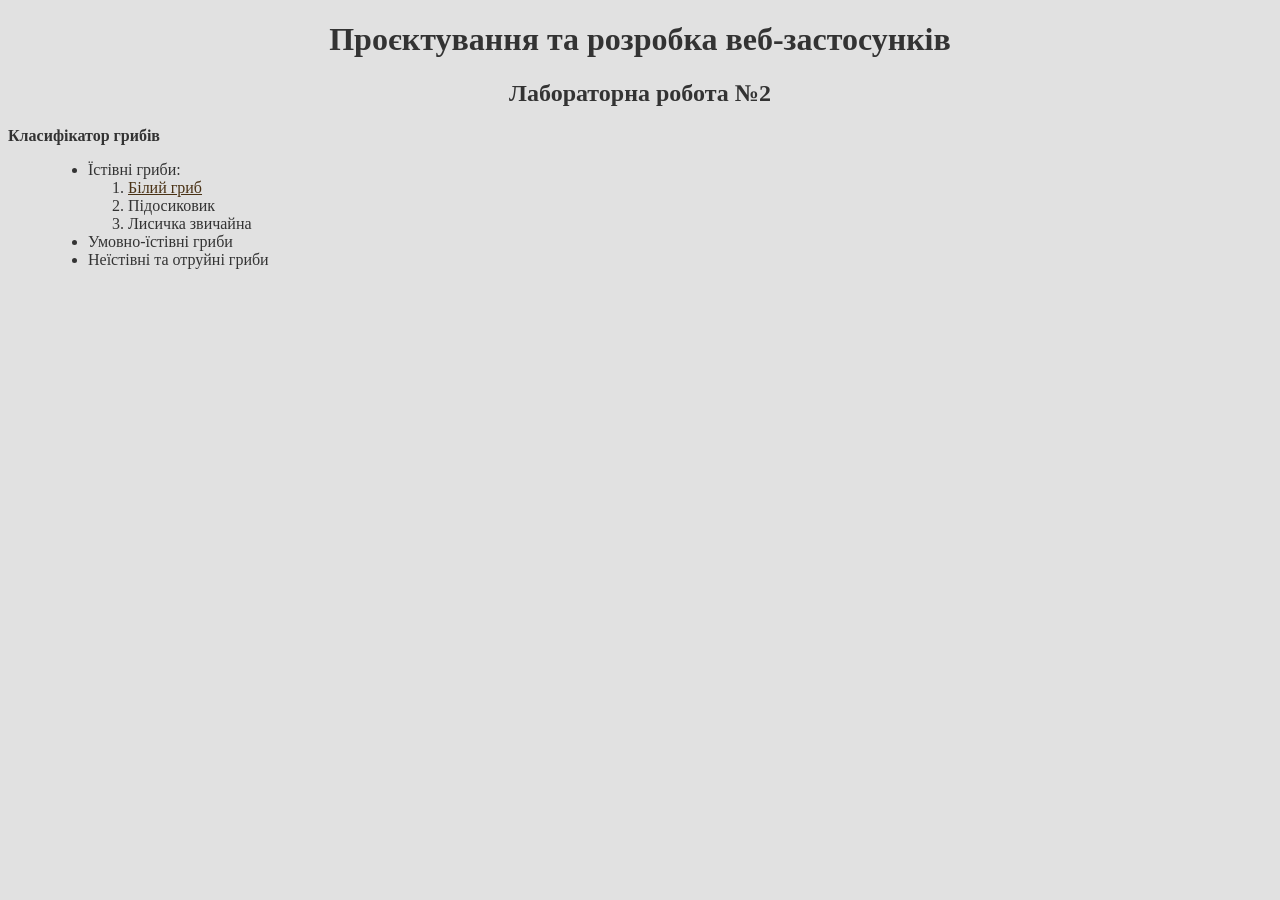
<file: index.html>
<!DOCTYPE html>
<html lang = 'uk'>
<head>
    <meta charset = "UTF-8">
    <title>Лабораторна робота №2</title>
    <link rel="stylesheet" href="css/style_page1.css">
</head>
<body>
    <h1>Проєктування та розробка веб-застосунків</h1>
    <h2>Лабораторна робота №2</h2>
    <dl>
        <dt><b>Класифікатор грибів</b></dt>
        <dd>
            <ul>
                <li>Їстівні гриби:
                    <ol>
                        <li><a href="page2.html">Білий гриб</a></li>
                        <li>Підосиковик</li>
                        <li>Лисичка звичайна</li>
                    </ol>
                </li>
                <li>Умовно-їстівні гриби</li>
                <li>Неїстівні та отруйні гриби</li>
            </ul>
        </dd>
    </dl>
</body>
</html>
</file>
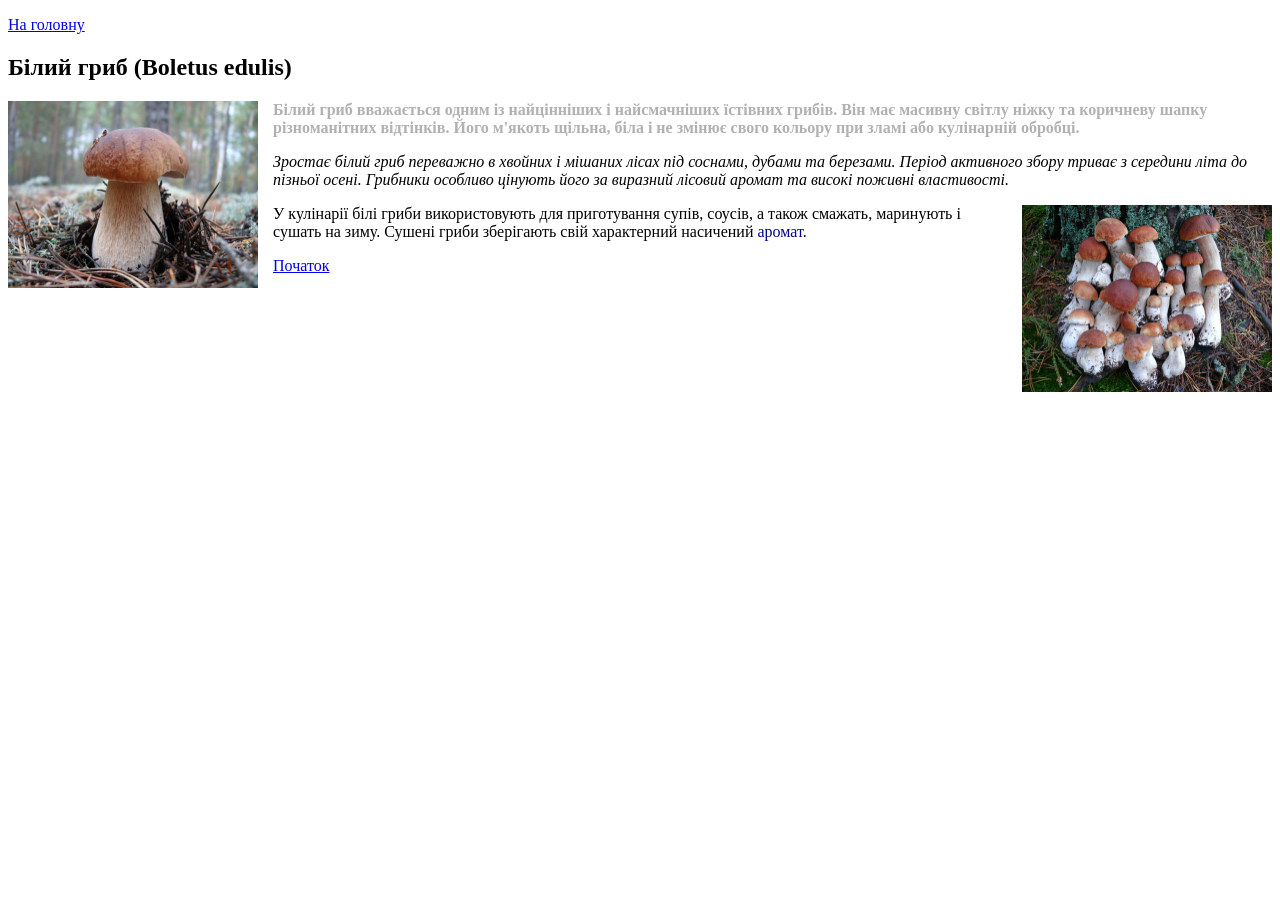
<file: page2.html>
<!DOCTYPE html>
<html lang="uk">
<head>
    <meta charset="utf-8">
    <title>Лабораторна робота №2</title>
    <link rel="stylesheet" href="css/style_page2.css">
</head>
<body>
    <a id="point"></a>
    <p><a href="index.html">На головну</a></p>

    <h2>Білий гриб (Boletus edulis)</h2>

    <p class="p_gray_bold">
        <a href="page3.html">
            <img src="mushroom1.jpg" alt="Білий гриб" class="img_left">
        </a>
        Білий гриб вважається одним із найцінніших і найсмачніших їстівних грибів. 
        Він має масивну світлу ніжку та коричневу шапку різноманітних відтінків. 
        Його м'якоть щільна, біла і не змінює свого кольору при зламі або кулінарній обробці.
    </p>

    <p class="p_italic">
        Зростає білий гриб переважно в хвойних і мішаних лісах під соснами, дубами та березами. 
        Період активного збору триває з середини літа до пізньої осені. 
        Грибники особливо цінують його за виразний лісовий аромат та високі поживні властивості.
    </p>

    <p class="p_last_word">
        <img src="mushroom2.jpg" alt="Білі гриби в кошику" class="img_right">
        У кулінарії білі гриби використовують для приготування супів, соусів, а також смажать, 
        маринують і сушать на зиму. Сушені гриби зберігають свій характерний насичений <span>аромат</span>.
    </p>

    <p><a href="#point">Початок</a></p>

</body>
</html>
</file>
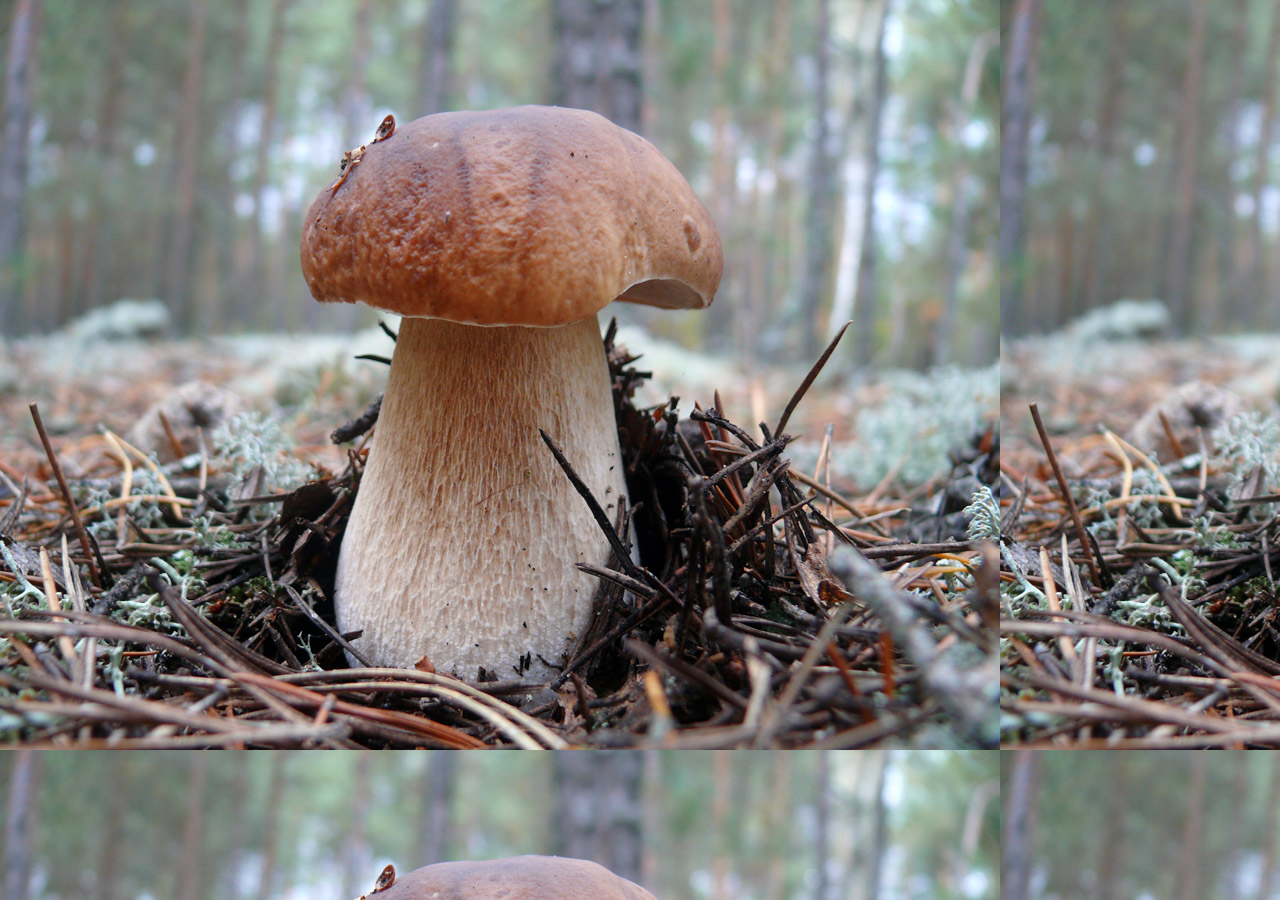
<file: page3.html>
<!DOCTYPE html>
<html lang="uk">
<head>
    <meta charset="utf-8">
    <title>Лабораторна робота №2</title>
    <link rel="stylesheet" href="css/style_page3.css">
</head>
<body>
</body>
</html>
</file>
<file: css/style_page1.css>
body {
    background-color: #e1e1e1; 
    color: #333333;
}

a {
    color: rgb(73, 49, 20);
}

h1, h2 {
    text-align: center;
}
</file>
<file: css/style_page2.css>
.img_left {
    float: left;
    width: 250px;
    margin-right: 15px;
}

.img_right {
    float: right;
    width: 250px;
    margin-left: 15px;
}

.p_gray_bold {
    color: #b1b1b1;
    font-weight: bold; 
}

.p_italic {
    font-style: italic;
}

.p_last_word span {
    color: rgb(3, 3, 147);
}
</file>
<file: css/style_page3.css>
body {
    background-image: url("../mushroom1.jpg");
}
</file>
